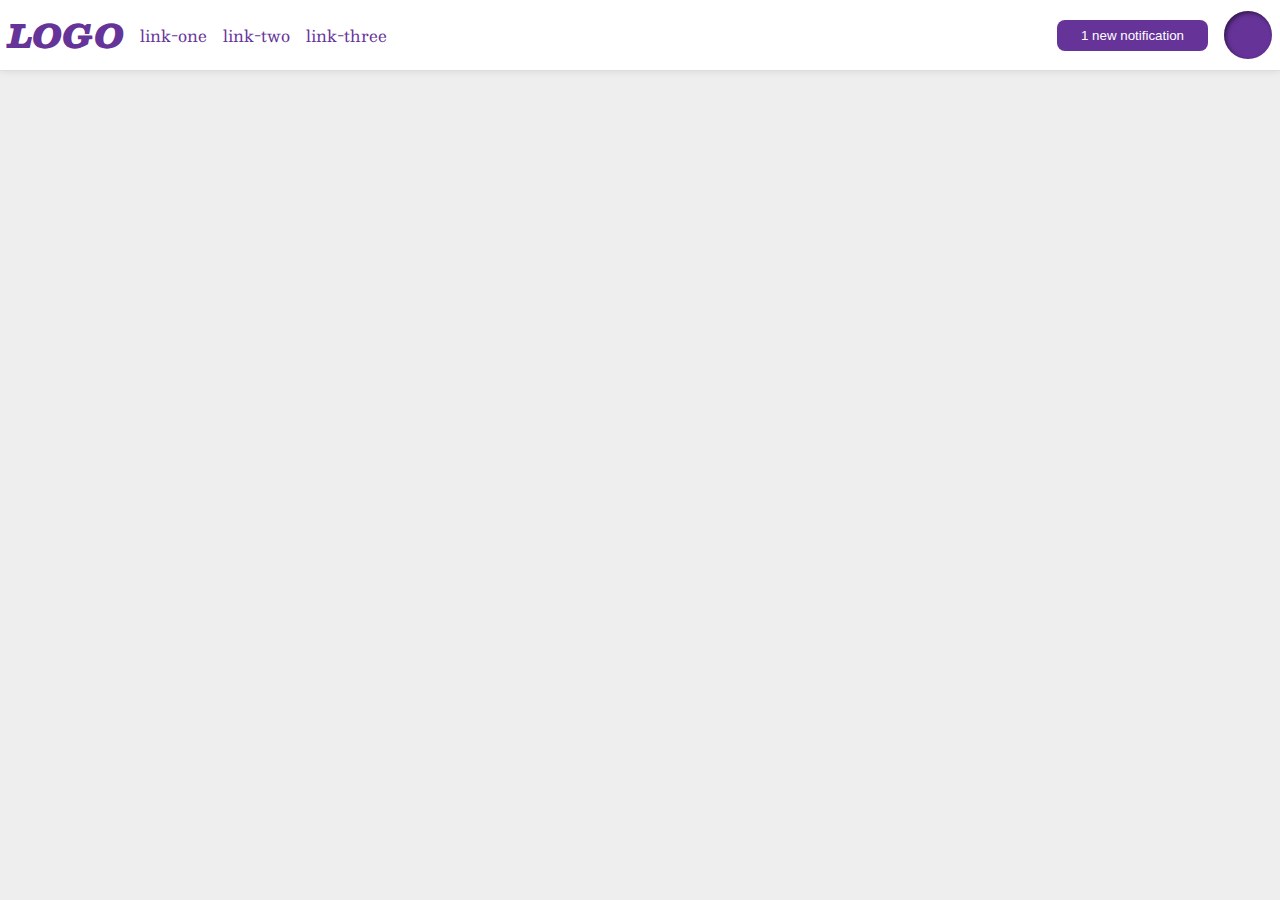
<file: flex/03-flex-header-2/index.html>
<!DOCTYPE html>
<html lang="en">
  <head>
    <meta charset="UTF-8">
    <meta http-equiv="X-UA-Compatible" content="IE=edge">
    <meta name="viewport" content="width=device-width, initial-scale=1.0">
    <title>Flex Header 2</title>
    <link rel="stylesheet" href="style.css">
  </head>
  <body>
    <div class="header">
      <div class="left">
        <div class="logo">
          LOGO
        </div>
        <ul class="links">
          <li><a href="https://google.com">link-one</a></li>
          <li><a href="https://google.com">link-two</a></li>
          <li><a href="https://google.com">link-three</a></li>
        </ul>
      </div>
      <div class="right">
        <button class="notifications">
          1 new notification
        </button>
        <div class="profile-image"></div>
      </div>
    </div>
  </body>
</html>
</file>
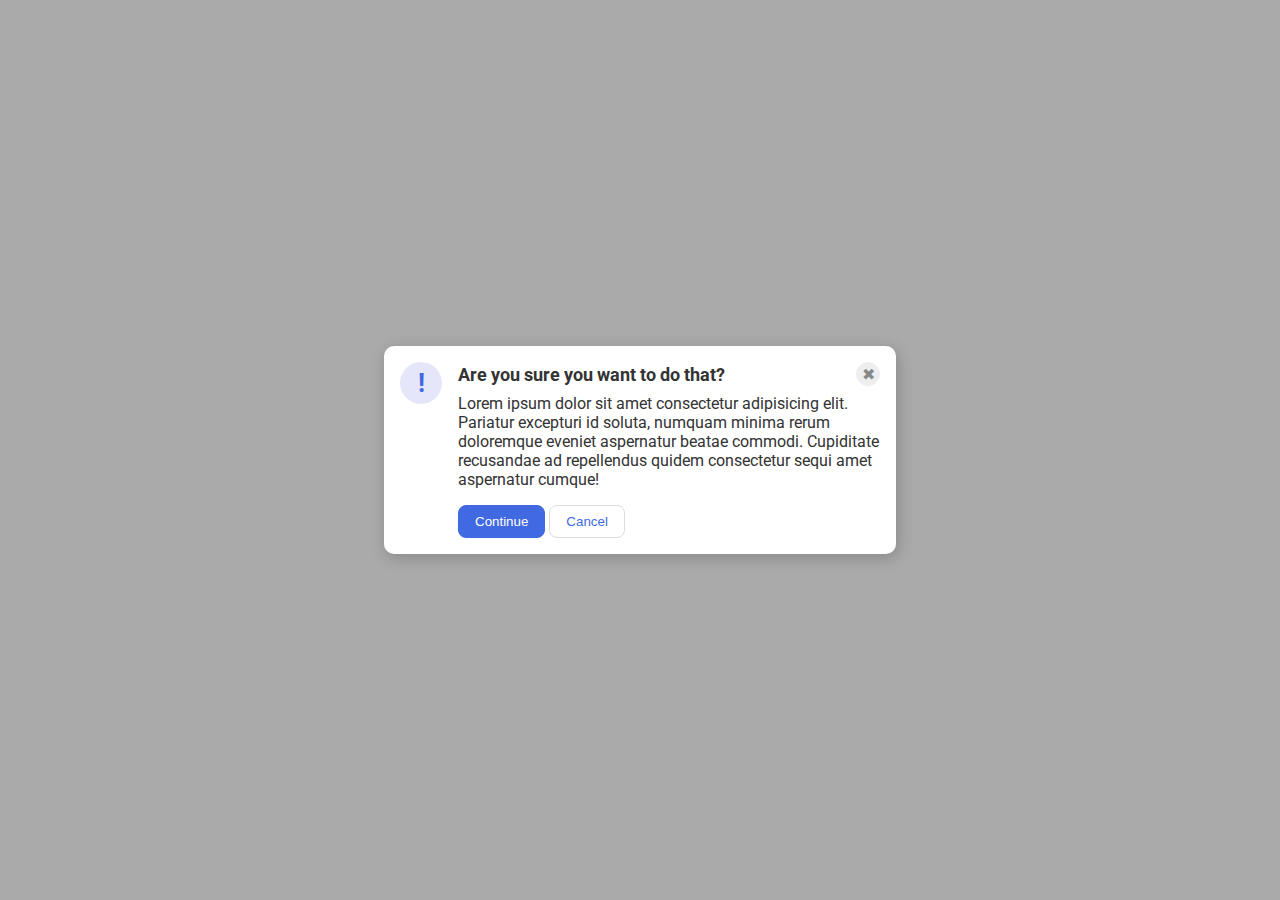
<file: flex/05-flex-modal/index.html>
<!DOCTYPE html>
<html lang="en">
  <head>
    <meta charset="UTF-8">
    <meta http-equiv="X-UA-Compatible" content="IE=edge">
    <meta name="viewport" content="width=device-width, initial-scale=1.0">
    <link rel="stylesheet" href="style.css">
    <title>Modal</title>
  </head>
  <body>
    <div class="modal">
      <div class="icon">!</div>
      <div class="container">
      <div class="header">Are you sure you want to do that?
      <button class="close-button">✖</button>
      </div>
      <div class="text">Lorem ipsum dolor sit amet consectetur adipisicing elit. Pariatur excepturi id soluta, numquam minima rerum doloremque eveniet aspernatur beatae commodi. Cupiditate recusandae ad repellendus quidem consectetur sequi amet aspernatur cumque!</div>
      <button class="continue">Continue</button>
      <button class="cancel">Cancel</button>
      </div>
    </div>
  </body>
</html>
</file>
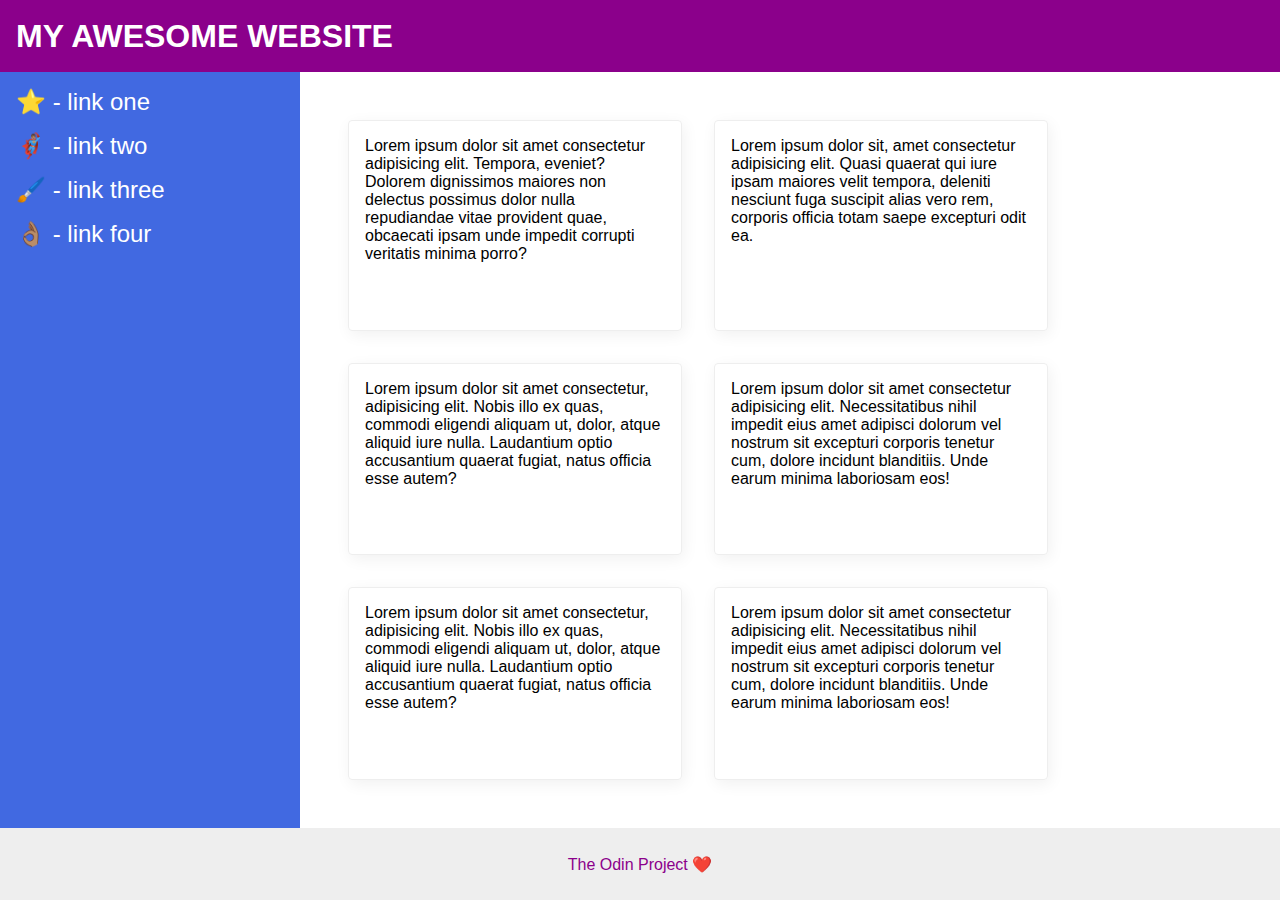
<file: flex/07-flex-layout-2/index.html>
<!DOCTYPE html>
<html lang="en">
  <head>
    <meta charset="UTF-8">
    <meta http-equiv="X-UA-Compatible" content="IE=edge">
    <meta name="viewport" content="width=device-width, initial-scale=1.0">
    <title>The Holy Grail</title>
    <link rel="stylesheet" href="style.css">
  </head>
  <body>
    <div class="header">
      MY AWESOME WEBSITE
    </div>
    <div class="container">
      <div class="sidebar">
        <ul>
          <li><a href="#">⭐ - link one</a></li>
          <li><a href="#">🦸🏽‍♂️ - link two</a></li>
          <li><a href="#">🖌️ - link three</a></li>
          <li><a href="#">👌🏽 - link four</a></li>
        </ul>
      </div>
      <div class="card-container">
        <div class="card">Lorem ipsum dolor sit amet consectetur adipisicing elit. Tempora, eveniet? Dolorem dignissimos maiores non delectus possimus dolor nulla repudiandae vitae provident quae, obcaecati ipsam unde impedit corrupti veritatis minima porro?</div>
        <div class="card">Lorem ipsum dolor sit, amet consectetur adipisicing elit. Quasi quaerat qui iure ipsam maiores velit tempora, deleniti nesciunt fuga suscipit alias vero rem, corporis officia totam saepe excepturi odit ea.</div>
        <div class="card">Lorem ipsum dolor sit amet consectetur, adipisicing elit. Nobis illo ex quas, commodi eligendi aliquam ut, dolor, atque aliquid iure nulla. Laudantium optio accusantium quaerat fugiat, natus officia esse autem?</div>
        <div class="card">Lorem ipsum dolor sit amet consectetur adipisicing elit. Necessitatibus nihil impedit eius amet adipisci dolorum vel nostrum sit excepturi corporis tenetur cum, dolore incidunt blanditiis. Unde earum minima laboriosam eos!</div>
        <div class="card">Lorem ipsum dolor sit amet consectetur, adipisicing elit. Nobis illo ex quas, commodi eligendi aliquam ut, dolor, atque aliquid iure nulla. Laudantium optio accusantium quaerat fugiat, natus officia esse autem?</div>
        <div class="card">Lorem ipsum dolor sit amet consectetur adipisicing elit. Necessitatibus nihil impedit eius amet adipisci dolorum vel nostrum sit excepturi corporis tenetur cum, dolore incidunt blanditiis. Unde earum minima laboriosam eos!</div>
      </div>
    </div>
    <div class="footer">
      The Odin Project ❤️
    </div>
  </body>
</html>
</file>
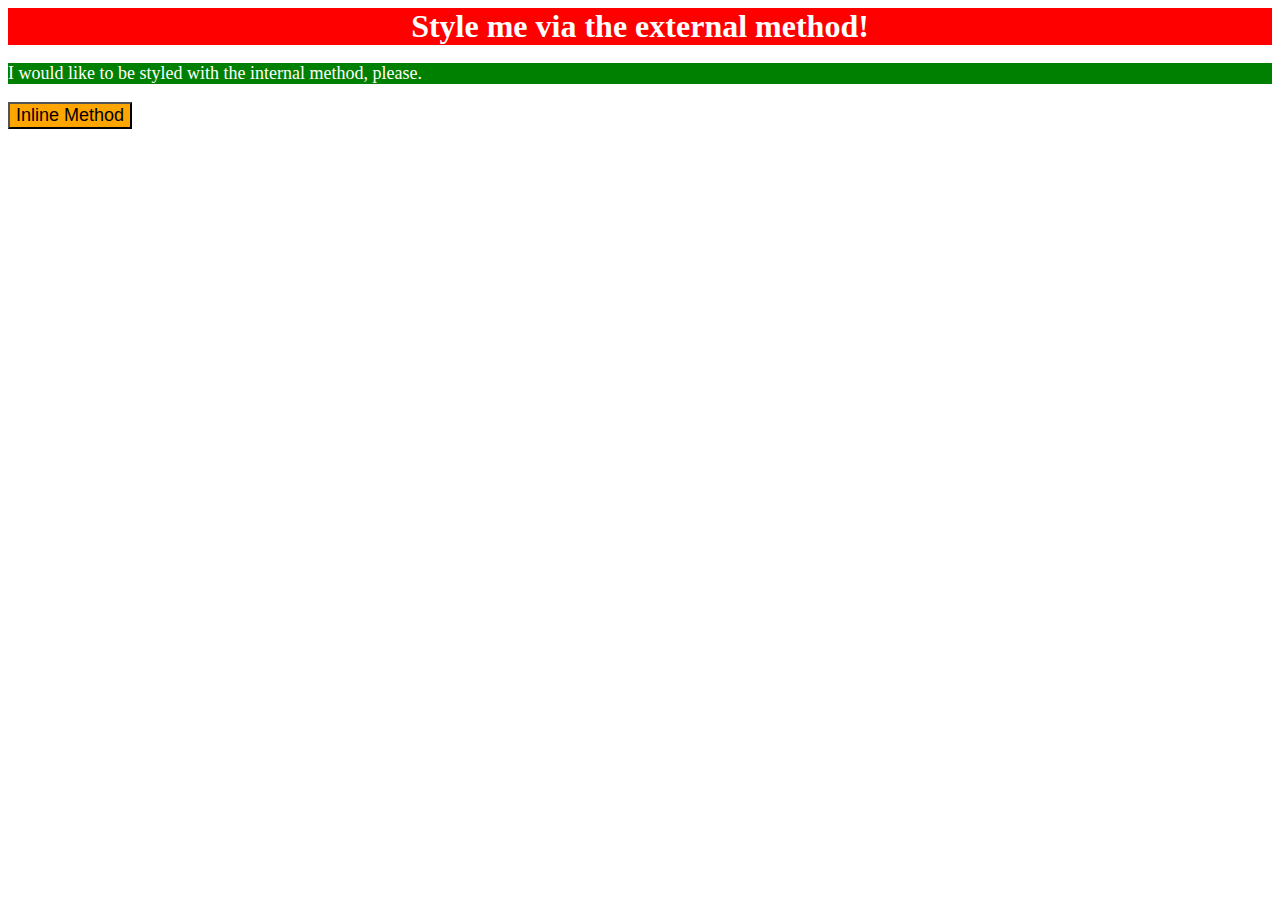
<file: foundations/01-css-methods/index.html>
<!DOCTYPE html>
<html lang="en">
  <head>
    <meta charset="UTF-8">
    <meta http-equiv="X-UA-Compatible" content="IE=edge">
    <meta name="viewport" content="width=device-width, initial-scale=1.0">
    <title>Methods for Adding CSS</title>
    <link rel="stylesheet" href="style.css">
    <style>
      p {
        background-color: green;
        color: white;
        font-size: 18px;
      }
    </style>
  </head>
  <body>
    <div>Style me via the external method!</div>
    <p>I would like to be styled with the internal method, please.</p>
    <button style="background-color: orange; font-size: 18px;">Inline Method</button>
  </body>
</html>
</file>
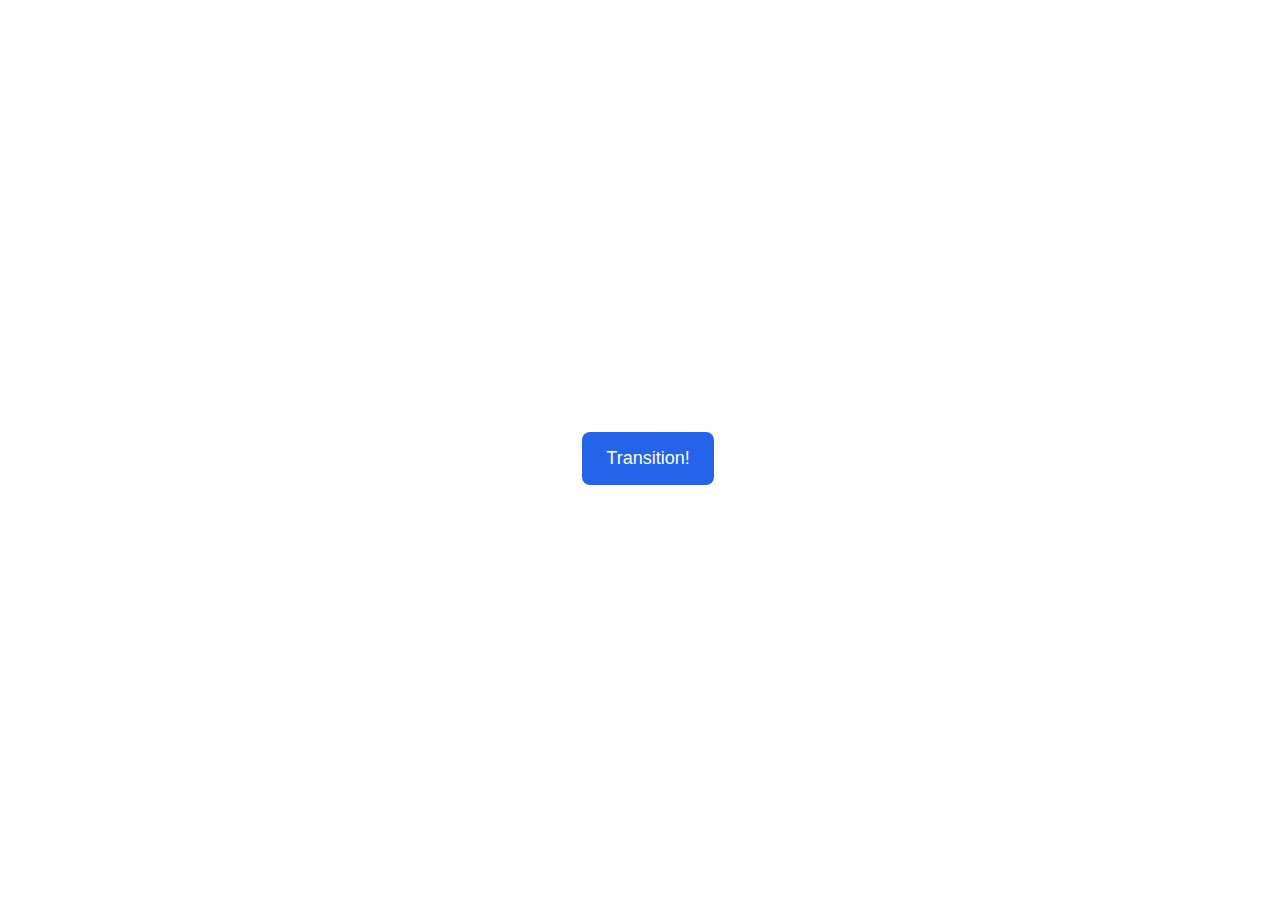
<file: advanced-html-css/animation/01-button-hover/index.html>
<!DOCTYPE html>
<html lang="en">
  <head>
    <meta charset="UTF-8" />
    <meta http-equiv="X-UA-Compatible" content="IE=edge" />
    <meta name="viewport" content="width=device-width, initial-scale=1.0" />
    <title>Button Hover</title>
    <link rel="stylesheet" href="style.css" />
  </head>
  <body>
    <div id="transition-container">
      <button>Transition!</button>
    </div>
  </body>
</html>
</file>
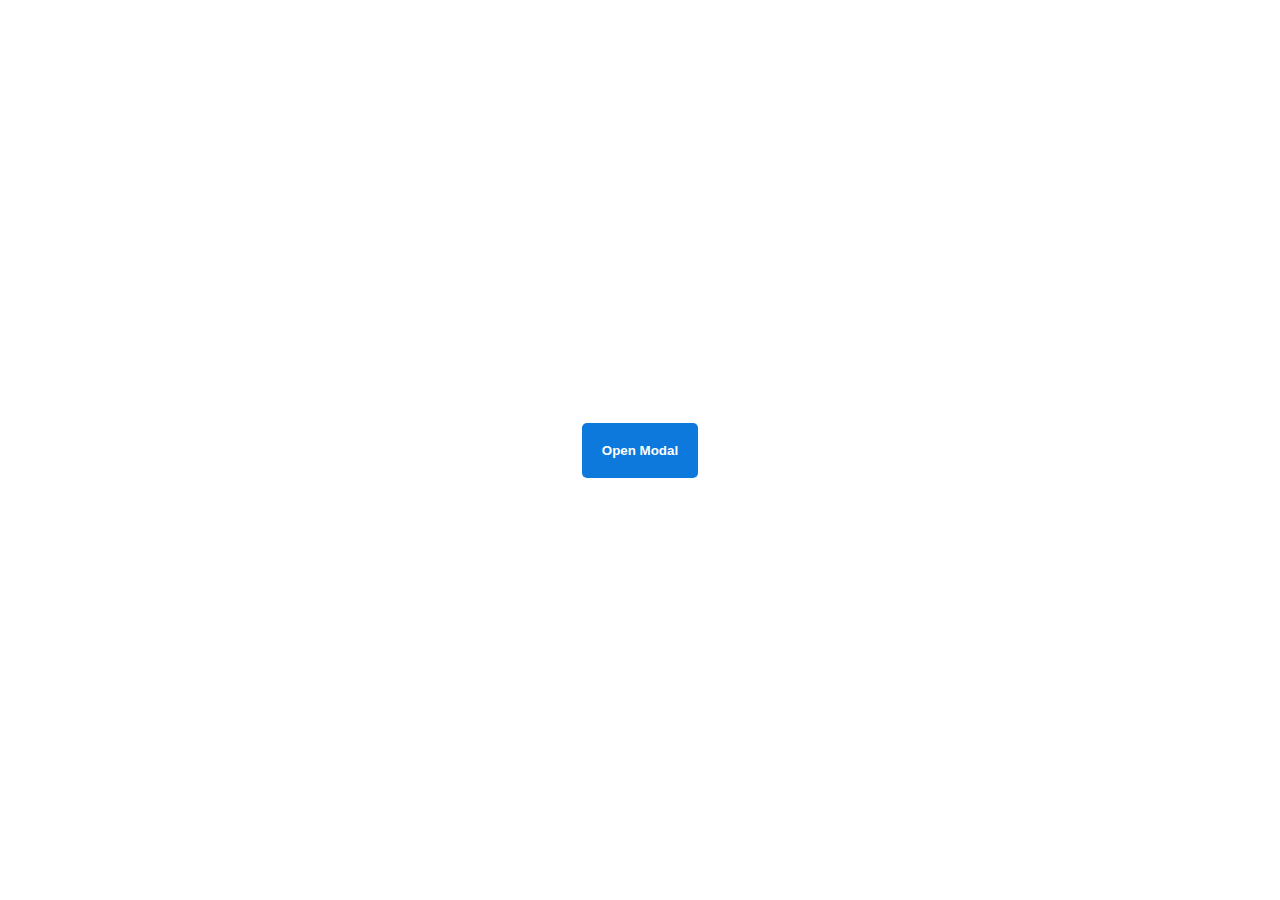
<file: advanced-html-css/animation/02-pop-up/index.html>
<!DOCTYPE html>
<html lang="en">
  <head>
    <meta charset="UTF-8" />
    <meta http-equiv="X-UA-Compatible" content="IE=edge" />
    <meta name="viewport" content="width=device-width, initial-scale=1.0" />
    <title>Popup</title>
    <link rel="stylesheet" href="style.css" />
  </head>
  <body>
    <div class="backdrop"></div>
    <div class="popup-modal">
      <h1>Look at me!</h1>
      <p>I'm a pop up dialog!</p>
      <button id="close-modal">Close Modal</button>
    </div>
    <div class="button-container">
      <button id="trigger-modal">Open Modal</button>
    </div>
    <script src="script.js"></script>
  </body>
</html>
</file>
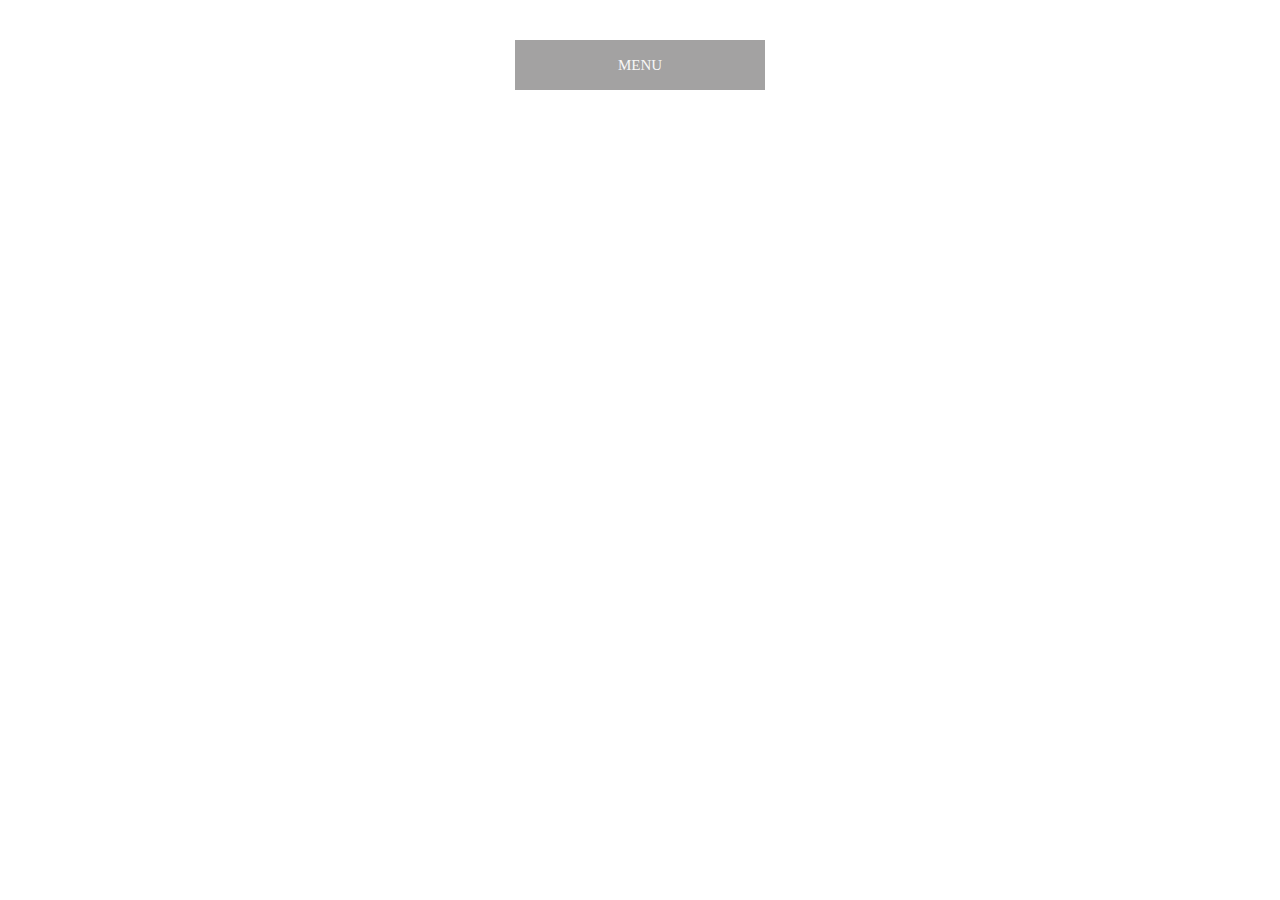
<file: advanced-html-css/animation/03-dropdown-menu/index.html>
<!DOCTYPE html>
<html lang="en">
  <head>
    <meta charset="UTF-8" />
    <meta http-equiv="X-UA-Compatible" content="IE=edge" />
    <meta name="viewport" content="width=device-width, initial-scale=1.0" />
    <title>Dropdown Menu</title>
    <link rel="stylesheet" href="style.css" />
  </head>
  <body>
    <div class="dropdown-container">
        <div class="menu-title">MENU</div>
        <ul class="dropdown-menu">
            <li>ITEM 1</li>
            <li>ITEM 2</li>
            <li>ITEM 3</li>
            <li>ITEM 4</li>
            <li>ITEM 5</li>
        </ul>
    </div>
    <script src="script.js"></script>
  </body>
</html>
</file>
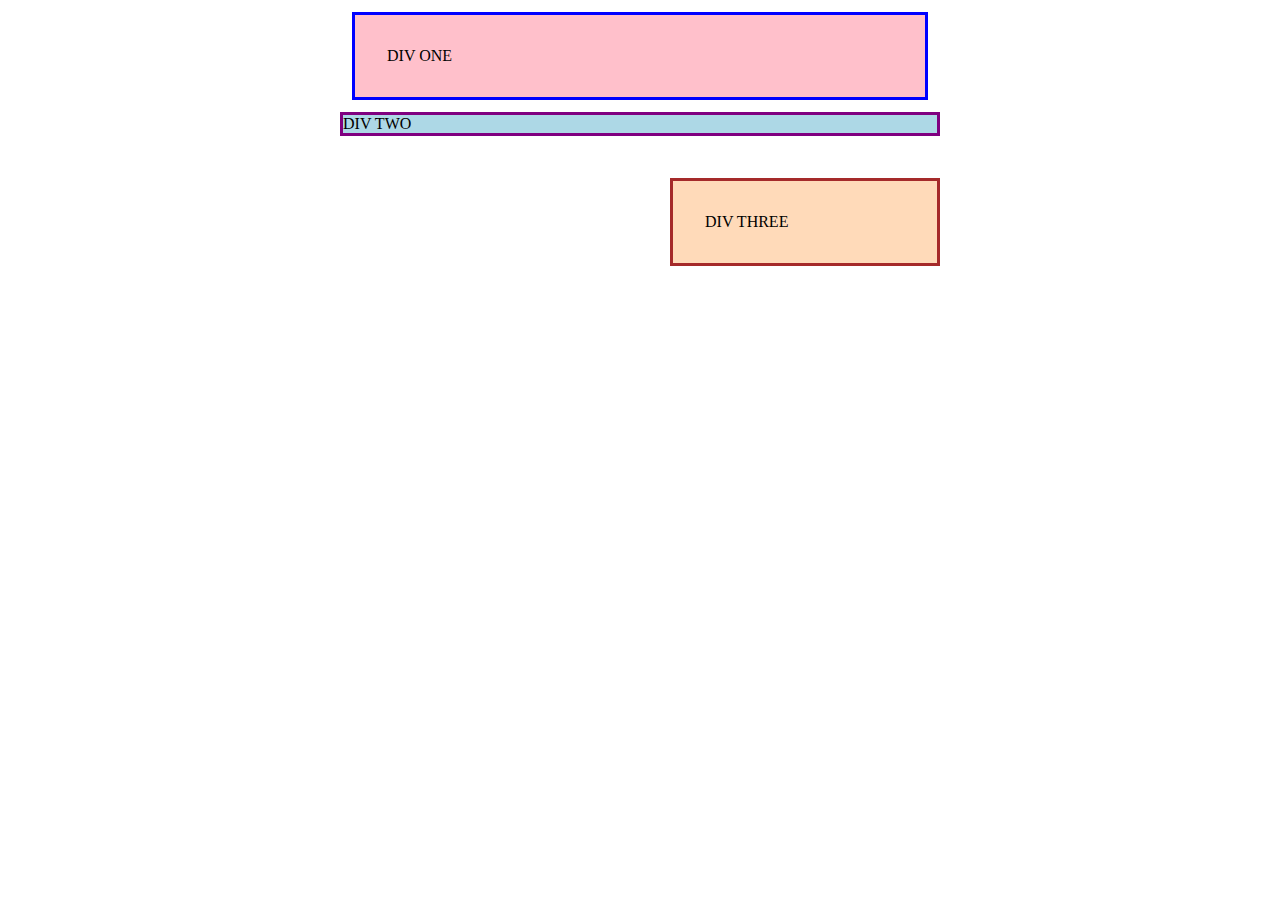
<file: foundations/block-and-inline/01-margin-and-padding-1/index.html>
<!DOCTYPE html>
<html lang="en">
  <head>
    <meta charset="UTF-8">
    <meta http-equiv="X-UA-Compatible" content="IE=edge">
    <meta name="viewport" content="width=device-width, initial-scale=1.0">
    <title>Margin and Padding exercise</title>
    <link rel="stylesheet" href="style.css">
  </head>
  <body>
    <div class="one">
      DIV ONE
    </div>
    <div class="two">
      DIV TWO
    </div>
    <div class="three">
      DIV THREE
    </div>
  </body>
</html>
</file>
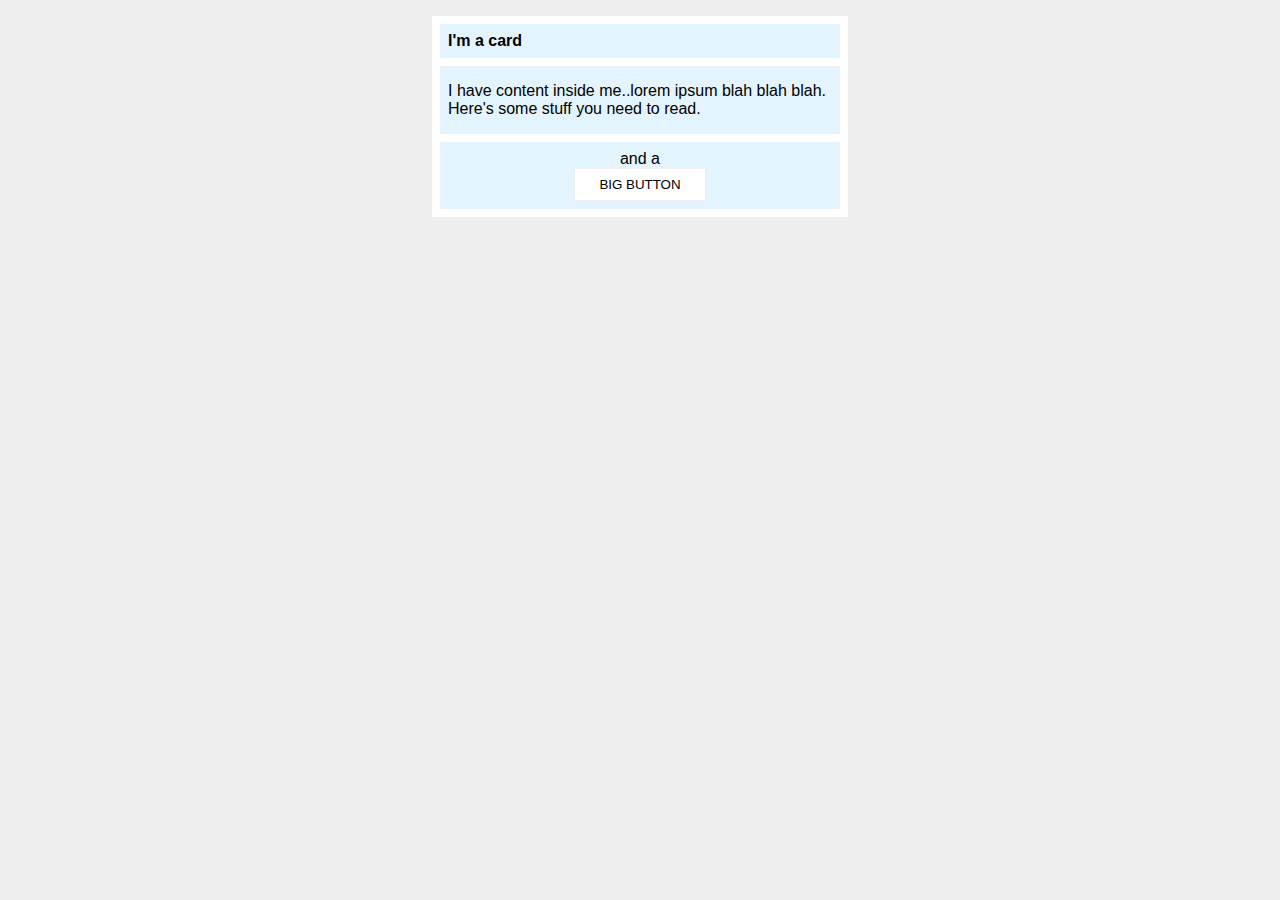
<file: foundations/block-and-inline/02-margin-and-padding-2/index.html>
<!DOCTYPE html>
<html lang="en">
  <head>
    <meta charset="UTF-8">
    <meta http-equiv="X-UA-Compatible" content="IE=edge">
    <meta name="viewport" content="width=device-width, initial-scale=1.0">
    <title>Margin and Padding exercise 2</title>
    <link rel="stylesheet" href="style.css">
  </head>
  <body>
    <div class="card">
      <h1 class="title">I'm a card</h1>
      <div class="content">I have content inside me..lorem ipsum blah blah blah. Here's some stuff you need to read.</div>
      <div class="button-container">and a <button>BIG BUTTON</button></div>
    </div>
  </body>
</html>
</file>
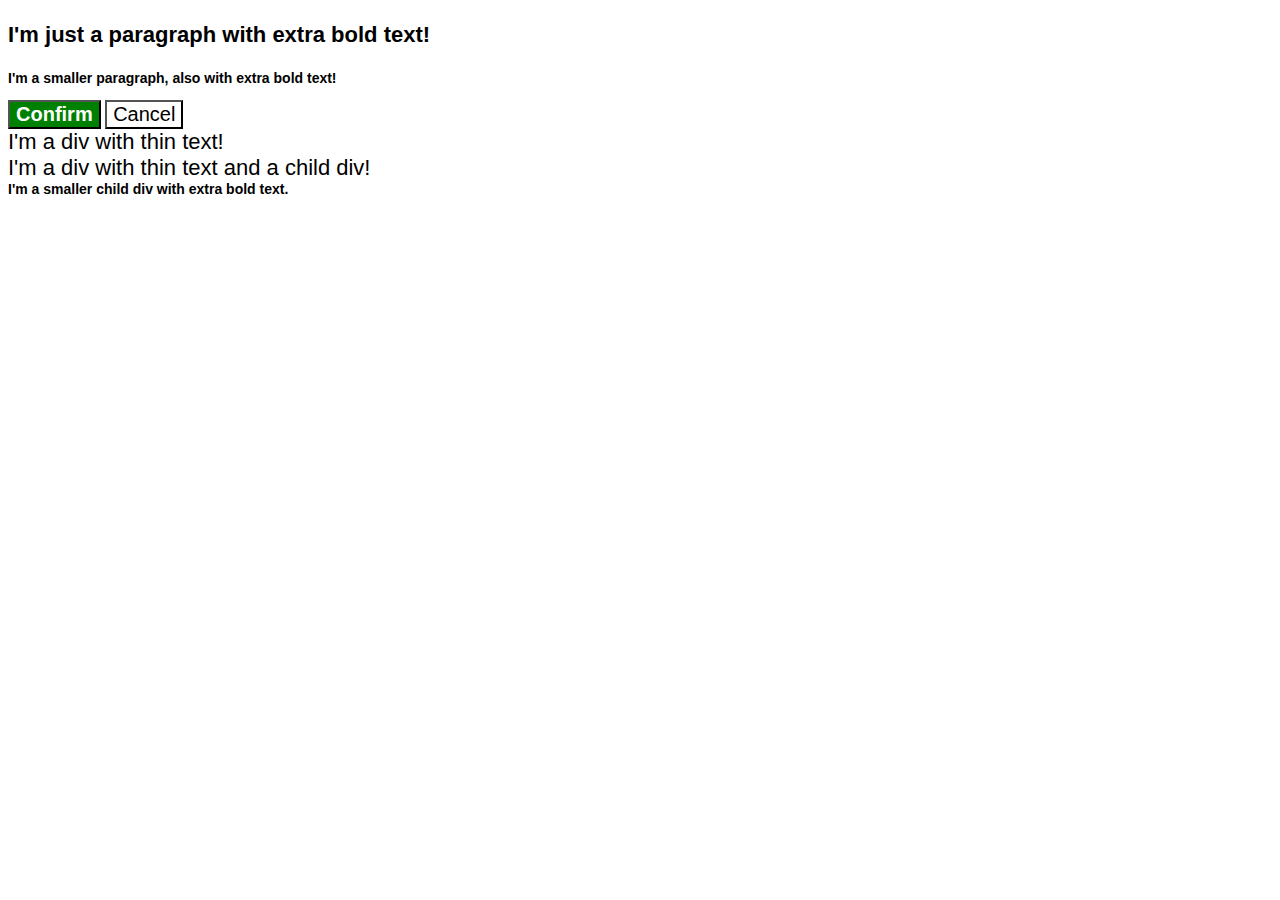
<file: foundations/cascade/01-cascade-fix/index.html>
<!DOCTYPE html>
<html lang="en">
  <head>
    <meta charset="UTF-8">
    <meta http-equiv="X-UA-Compatible" content="IE=edge">
    <meta name="viewport" content="width=device-width, initial-scale=1.0">
    <title>Fix the Cascade</title>
    <link rel="stylesheet" href="style.css">
  </head>
  <body>
    <p class="para">I'm just a paragraph with extra bold text!</p>
    <p class="para small-para">I'm a smaller paragraph, also with extra bold text!</p>

    <button id="confirm-button" class="button confirm">Confirm</button>
    <button id="cancel-button" class="button cancel">Cancel</button>

    <div class="text">I'm a div with thin text!</div>
    <div class="text">I'm a div with thin text and a child div!
      <div class="text child">I'm a smaller child div with extra bold text.</div>
    </div>
  </body>
</html>
</file>
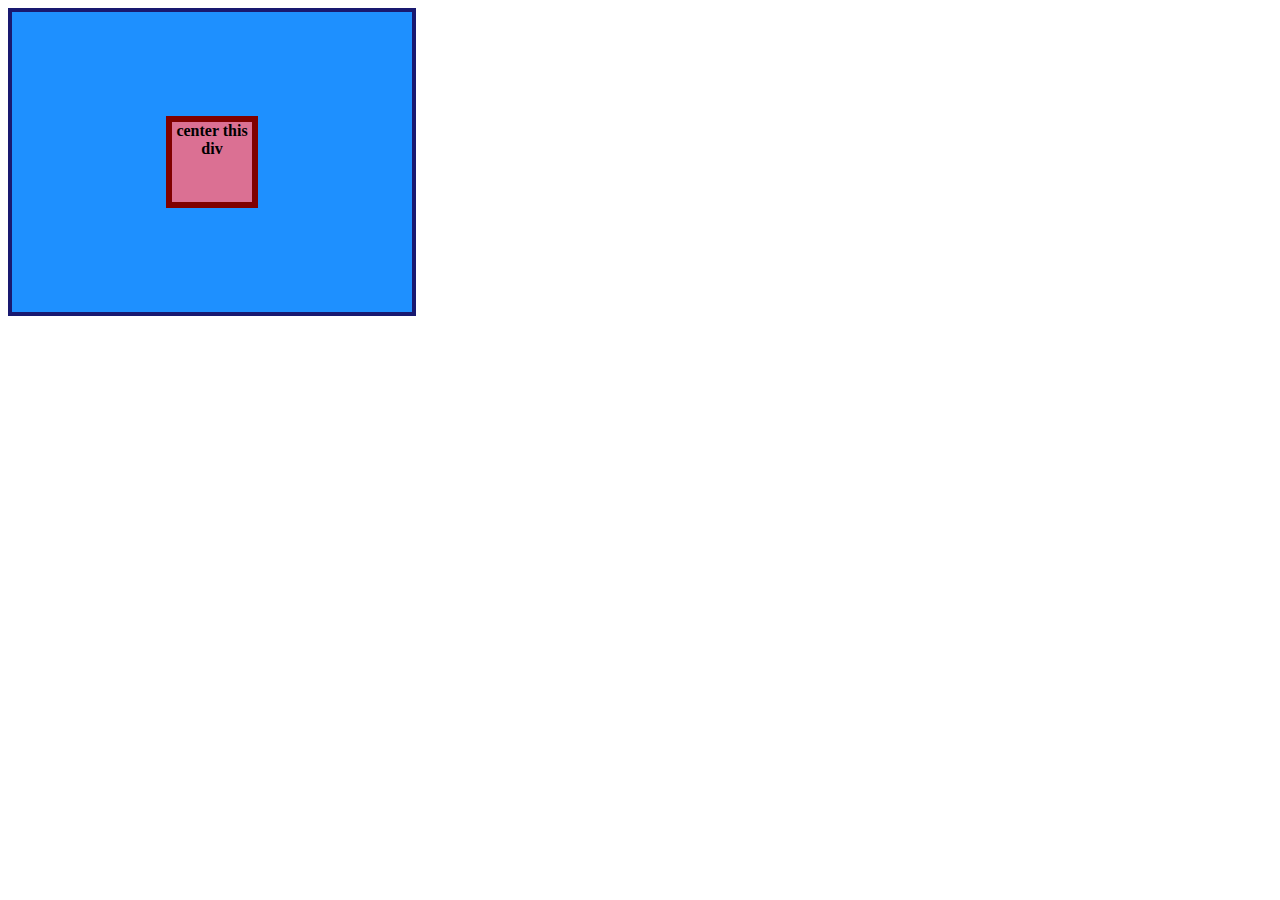
<file: foundations/flex/01-flex-center/index.html>
<!DOCTYPE html>
<html lang="en">
  <head>
    <meta charset="UTF-8">
    <meta http-equiv="X-UA-Compatible" content="IE=edge">
    <meta name="viewport" content="width=device-width, initial-scale=1.0">
    <title>CENTER THIS DIV</title>
    <link rel="stylesheet" href="style.css">
  </head>
  <body>
    <div class="container">
      <div class="box">center this div</div>
    </div>
  </body>
</html>
</file>
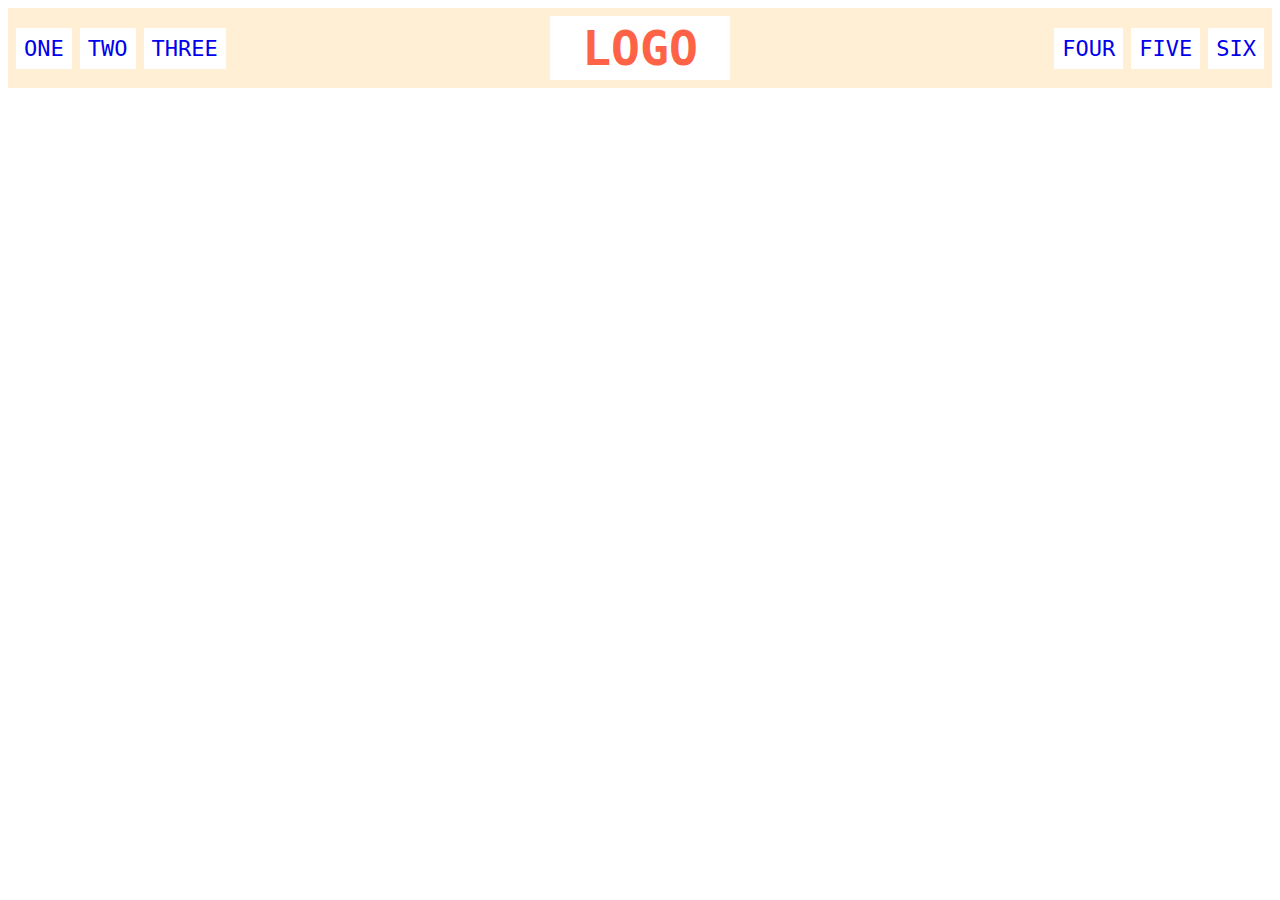
<file: foundations/flex/02-flex-header/index.html>
<!DOCTYPE html>
<html lang="en">
  <head>
    <meta charset="UTF-8">
    <meta http-equiv="X-UA-Compatible" content="IE=edge">
    <meta name="viewport" content="width=device-width, initial-scale=1.0">
    <title>Flex Header</title>
    <link rel="stylesheet" href="style.css">
  </head>
  <body>
    <div class="header">
      <div class="left-links">
        <ul>
          <li><a href="#">ONE</a></li>
          <li><a href="#">TWO</a></li>
          <li><a href="#">THREE</a></li>
        </ul>
      </div>
      <div class="logo">LOGO</div>
      <div class="right-links">
        <ul>
          <li><a href="#">FOUR</a></li>
          <li><a href="#">FIVE</a></li>
          <li><a href="#">SIX</a></li>
        </ul>
      </div>
    </div>
  </body>
</html>
</file>
<file: flex/03-flex-header-2/style.css>
/* this is some magical font-importing.  
you'll learn about it later. */
@import url('https://fonts.googleapis.com/css2?family=Besley:ital,wght@0,400;1,900&display=swap');

body {
  margin: 0;
  background: #eee;
  font-family: Besley, serif;
}

.header {
  background: white;
  border-bottom: 1px solid #ddd;
  box-shadow: 0 0 8px rgba(0,0,0,.1);
  display: flex;
  justify-content: space-between;
  padding: 8px;
}

.profile-image {
  background: rebeccapurple;
  box-shadow: inset 2px 2px 4px rgba(0,0,0,.5);
  border-radius: 50%;
  width: 48px;
  height: 48px;
}

.logo {
  color: rebeccapurple;
  font-size: 32px;
  font-weight: 900;
  font-style: italic;
}

button {
  border: none;
  border-radius: 8px;
  background: rebeccapurple;
  color: white;
  padding: 8px 24px;
}

a {
  /* this removes the line under our links */
  text-decoration: none;
  color: rebeccapurple;
}

ul {
  list-style-type: none;
  display: flex;
  margin: 0;
  padding: 0;
  gap: 16px;
}

.left, .right {
  display: flex;
  align-items: center;
  gap: 16px;
}
</file>
<file: flex/05-flex-modal/style.css>
@import url('https://fonts.googleapis.com/css2?family=Roboto:wght@400;700&display=swap');

html, body {
  height: 100%;
}

body {
  font-family: Roboto, sans-serif;
  margin: 0;
  background: #aaa;
  color: #333;
  /* I'll give you this one for free lol */
  display: flex;
  align-items: center;
  justify-content: center;
}

.modal {
  background: white;
  width: 480px;
  border-radius: 10px;
  box-shadow: 2px 4px 16px rgba(0,0,0,.2);
  display: flex;
  padding: 16px;
  gap: 16px;
}

.icon {
  color: royalblue;
  font-size: 26px;
  font-weight: 700;
  background: lavender;
  width: 42px;
  height: 42px;
  border-radius: 50%;
  display: flex;
  align-items: center;
  justify-content: center;
  flex-shrink: 0;
}

.close-button {
  background: #eee;
  border-radius: 50%;
  color: #888;
  font-weight: 400;
  font-size: 16px;
  height: 24px;
  width: 24px;
  display: flex;
  align-items: center;
  justify-content: center;
  border: 1px solid #eee;
  padding: 0;
  display: inline;
}

button {
  cursor: pointer;
  padding: 8px 16px;
  border-radius: 8px;
}

button.continue {
  background: royalblue;
  border: 1px solid royalblue;
  color: white;
}

button.cancel {
  background: white;
  border: 1px solid #ddd;
  color: royalblue;
}

.header {
  display: flex;
  align-items: center;
  justify-content: space-between;
  font-size: 18px;
  font-weight: 700;
  margin-bottom: 8px;
}

.text {
  margin-bottom: 16px;
}
</file>
<file: flex/07-flex-layout-2/style.css>
body {
  font-family: -apple-system, BlinkMacSystemFont, 'Segoe UI', Roboto, Oxygen, Ubuntu, Cantarell, 'Open Sans', 'Helvetica Neue', sans-serif;
  margin: 0;
  min-height: 100vh;
  display: flex;
  flex-direction: column;
}

.header {
  height: 72px;
  background: darkmagenta;
  color: white;
  display: flex;
  font-size: 32px;
  font-weight: 900;
  padding-left: 16px;
  align-items: center;
}

.footer {
  height: 72px;
  background: #eee;
  color: darkmagenta;
  display: flex;
  justify-content: center;
  align-items: center;
}

.sidebar {
  width: 300px;
  background: royalblue;
  box-sizing: border-box;
  flex-shrink: 0;
  padding: 16px;
}

ul {
  list-style-type: none;
  padding: 0;
  margin: 0;
}

li {
  margin-bottom: 16px;
}

a {
  color: white;
  text-decoration: none;
  font-size: 24px;
}

.card {
  border: 1px solid #eee;
  box-shadow: 2px 4px 16px rgba(0,0,0,.06);
  border-radius: 4px;
  width: 300px;
  padding: 16px;
}

.container {
  display: flex;
  flex: 1;
}

.card-container {
  display: flex;
  flex-wrap: wrap;
  gap: 32px;
  padding: 48px;
}
</file>
<file: foundations/01-css-methods/style.css>
div {
    background-color: red;
    color: white;
    font-size: 32px;
    text-align: center;
    font-weight: bold;
}
</file>
<file: advanced-html-css/animation/01-button-hover/style.css>
#transition-container {
  width: 100vw;
  height: 100vh;
  display: flex;
  flex-direction: column;
  justify-content: center;
  align-items: center;
  font-family: Arial, sans-serif;
}

button {
  border-radius: 8px;
  border: none;
  background-color: #2563eb;
  color: white;
  font-size: 18px;
  padding: 16px 24px;
  text-align: center;
}
</file>
<file: advanced-html-css/animation/02-pop-up/style.css>
* {
  padding: 0;
  margin: 0;
}

body {
  overflow: hidden;
}

.button-container {
  width: 100vw;
  height: 100vh;
  background-color: #ffffff;
  opacity: 100%;
  display: flex;
  align-items: center;
  justify-content: center;
}

button {
  padding: 20px;
  color: #ffffff;
  background-color: #0e79dd;
  border: none;
  border-radius: 5px;
  font-weight: 600;
}

.popup-modal {
  padding: 32px 64px;
  background-color: white;
  border: 1px solid black;
  border-radius: 10px;
  position: fixed;
  top: 50%;
  left: 50%;
  transform-origin: center;
  transform: translate(-50%, -50%);
  pointer-events: none;
  opacity: 0%;
  text-align: center;
}

.popup-modal p {
  margin-bottom: 24px;
}

.backdrop {
  pointer-events: none;
  position: fixed;
  inset: 0;
  background: #000;
  opacity: 0%;
}

.popup-modal.show {
  opacity: 100%;
  pointer-events: all;
}

.backdrop.show {
  opacity: 30%;
}
</file>
<file: advanced-html-css/animation/03-dropdown-menu/style.css>
.dropdown-container {
  max-width: 250px;
  margin: 40px auto;
  text-align: center;
  line-height: 50px;
  font-size: 15px;
  color: rgb(247, 247, 247);
  cursor: pointer;
}

.menu-title {
  background-color: rgb(163, 162, 162);
}

.dropdown-menu {
  list-style: none;
  padding: 0;
  margin: 0;
  background-color: rgb(99, 97, 97);

  display: none;
}

ul.dropdown-menu li:hover {
  background: rgb(47, 46, 46);
}

.visible {
  display: block;
}
</file>
<file: foundations/block-and-inline/01-margin-and-padding-1/style.css>
body {
  max-width: 600px;
  margin: 0 auto;
}

.one {
  background: pink;
  border: 3px solid blue;
  /* CHANGE ME */
  padding: 32px;
  margin: 12px;
}

.two {
  background: lightblue;
  border: 3px solid purple;
  /* CHANGE ME */
  margin-bottom: 42px;
}

.three {
  background: peachpuff;
  border: 3px solid brown;
  width: 200px;
  /* CHANGE ME */
  padding: 32px;
  margin-left: auto;
}
</file>
<file: foundations/block-and-inline/02-margin-and-padding-2/style.css>
body {
  background: #eee;
  font-family: sans-serif;
}

.card {
  width: 400px;
  background: #fff;
  margin: 16px auto;
  padding: 8px;
}

.title {
  background: #e3f4ff;
  margin-top: 0;
  margin-bottom: 8px;
  font-size: 16px;
  padding: 8px;
}

.content {
  background: #e3f4ff;
  margin-bottom: 8px;
  padding: 16px 8px;
}

.button-container {
  background: #e3f4ff;
  padding: 8px;
  text-align: center;
}

button {
  background: white;
  border: 1px solid #eee;
  display: block;
  margin: 0 auto;
  padding: 8px 24px;
}
</file>
<file: foundations/cascade/01-cascade-fix/style.css>
body {
  font-family: Arial, Helvetica, sans-serif;
}

.para,
.small-para {
  color: hsl(0, 0%, 0%);
  font-weight: 800;
}

.para {
  font-size: 22px;
}

.small-para {
  font-size: 14px;
  font-weight: 800;
}

.button {
  background-color: rgb(255, 255, 255);
  color: rgb(0, 0, 0);
  font-size: 20px;
}

.confirm {
  background: green;
  color: white;
  font-weight: bold;
} 

.text {
  color: rgb(0, 0, 0);
  font-size: 22px;
  font-weight: 100;
}

.child {
  color: rgb(0, 0, 0);
  font-weight: 800;
  font-size: 14px;
}
</file>
<file: foundations/flex/01-flex-center/style.css>
.container {
  background: dodgerblue;
  border: 4px solid midnightblue;
  width: 400px;
  height: 300px;
  display: flex;
  justify-content: center;
  align-items: center;
}

.box {
  background: palevioletred;
  font-weight: bold;
  text-align: center;
  border: 6px solid maroon;
  width: 80px;
  height: 80px;

}
</file>
<file: foundations/flex/02-flex-header/style.css>
.header  {
  font-family: monospace;
  background: papayawhip;
  display: flex;
  justify-content: space-between;
  align-items: center;
  padding: 8px;
}

.logo {
  font-size: 48px;
  font-weight: 900;
  color: tomato;
  background: white;
  padding: 4px 32px;
}

ul {
  /* this removes the dots on the list items*/
  list-style-type: none;
  display: flex;
  margin: 0;
  padding: 0;
  gap: 8px;
}

a {
  font-size: 22px;
  background: white;
  padding: 8px;
  /* this removes the line under the links */
  text-decoration: none;
}
</file>
